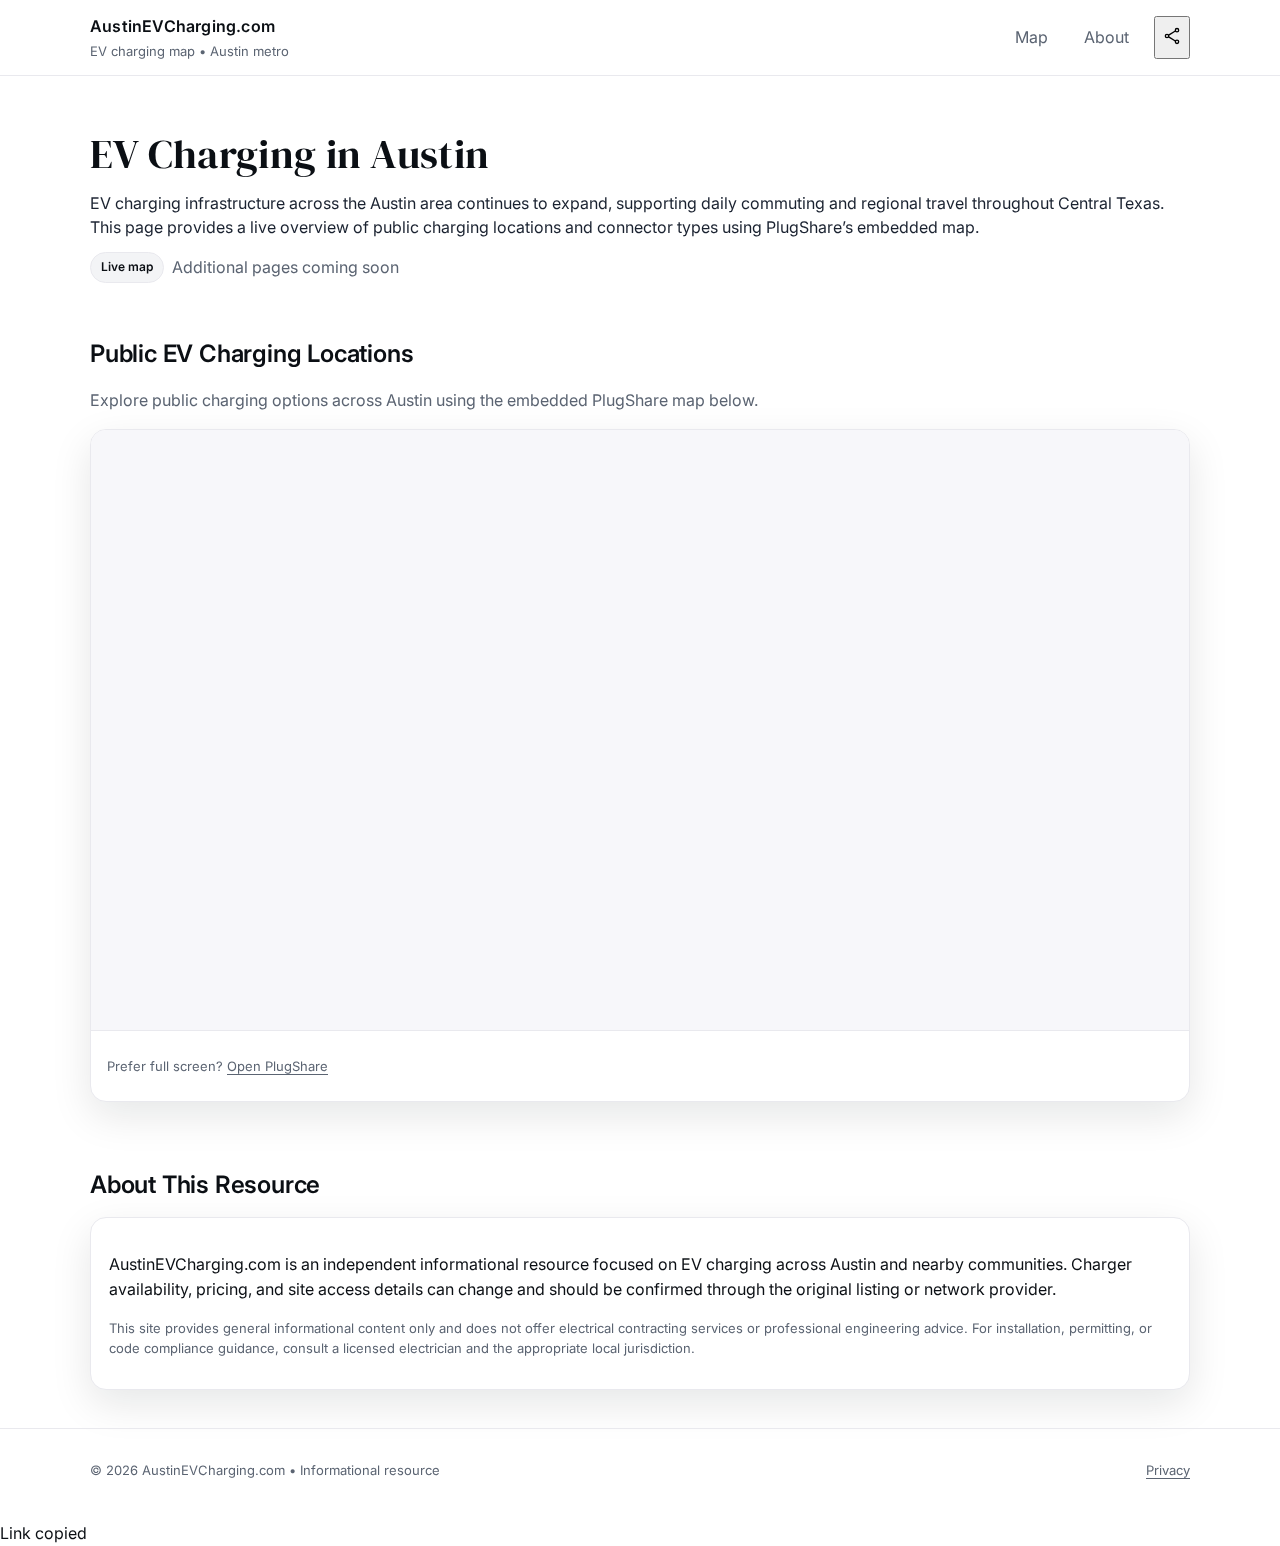
<file: index.html>
<!doctype html>
<html lang="en">
<head>
  <!-- Google tag (gtag.js) -->
  <script async src="https://www.googletagmanager.com/gtag/js?id=G-0S8ZHF54ET"></script>
  <script>
    window.dataLayer = window.dataLayer || [];
    function gtag(){dataLayer.push(arguments);}
    gtag('js', new Date());
    gtag('config', 'G-0S8ZHF54ET');
  </script>

  <meta charset="utf-8" />
  <meta name="viewport" content="width=device-width, initial-scale=1" />

  <title>EV Charging in Austin, TX | Live PlugShare Map</title>
  <meta name="description" content="A professional guide to EV charging in Austin, Texas — including a live PlugShare map and practical local considerations." />
  <meta name="robots" content="index,follow" />

  <link rel="canonical" href="https://austinevcharging.com/" />

  <link rel="stylesheet" href="styles.css" />
  <link rel="icon" type="image/png" sizes="32x32" href="/favicon-32.png">
  <link rel="icon" type="image/png" sizes="192x192" href="/favicon-192.png">  

  <!-- Open Graph -->
  <meta property="og:title" content="EV Charging in Austin, TX" />
  <meta property="og:description" content="Live EV charging map for Austin, Texas." />
  <meta property="og:type" content="website" />
</head>

<body>
  <a class="skip-link" href="#main">Skip to content</a>

  <header class="header">
    <div class="container header-inner">
      <div class="brand">
        <a class="brand-link" href="/">AustinEVCharging.com</a>
        <small class="brand-sub">EV charging map • Austin metro</small>
      </div>

      <nav class="nav" aria-label="Primary">
        <a href="#map">Map</a>
        <a href="#about">About</a>
        <button class="share-btn" type="button" id="shareBtn" aria-label="Share this page">
          <svg viewBox="0 0 24 24" width="20" height="20" aria-hidden="true">
          <circle cx="18" cy="5" r="2" stroke="currentColor" stroke-width="1.6" fill="none"/>
          <circle cx="6" cy="12" r="2" stroke="currentColor" stroke-width="1.6" fill="none"/>
          <circle cx="18" cy="19" r="2" stroke="currentColor" stroke-width="1.6" fill="none"/>
          <line x1="8" y1="11" x2="16" y2="6" stroke="currentColor" stroke-width="1.6"/>
          <line x1="8" y1="13" x2="16" y2="18" stroke="currentColor" stroke-width="1.6"/>
          </svg>
        </button>        
      </nav>
    </div>
  </header>

  <main id="main">
    <section class="hero">
      <div class="container">
        <h1>EV Charging in Austin</h1>

        <p class="lede">
          EV charging infrastructure across the Austin area continues to expand, supporting daily commuting and regional travel throughout Central Texas.
          This page provides a live overview of public charging locations and connector types using PlugShare’s embedded map.
        </p>

        <div class="hero-meta" aria-label="Site status">
          <span class="badge">Live map</span>
          <span class="muted">Additional pages coming soon</span>
        </div>
      </div>
    </section>

    <section class="section" id="map">
      <div class="container">
        <div class="section-head">
          <h2>Public EV Charging Locations</h2>
          <p class="muted">
            Explore public charging options across Austin using the embedded PlugShare map below.
          </p>
        </div>

        <div class="map-card" role="region" aria-label="PlugShare map embed">
          <iframe
            title="PlugShare EV charging map - Austin, Texas"
            src="https://www.plugshare.com/widget2.html?latitude=30.2672&longitude=-97.7431&zoom=11&hidden=power,plug_type,network,restrictions&default_plugs=J1772,Tesla,CHAdeMO,CCS-COMBO,NEMA520,NEMA1450"
            loading="lazy"
            allow="geolocation"
            style="width:100%; height:600px; border:0;">
          </iframe>

          <div class="map-footer">
            <p class="muted small">
              Prefer full screen? <a class="inline-link" href="https://www.plugshare.com/" target="_blank" rel="noopener noreferrer">Open PlugShare</a>
            </p>
          </div>
        </div>
      </div>
    </section>

    <section class="section" id="about">
      <div class="container">
        <div class="section-head">
          <h2>About This Resource</h2>
        </div>

        <div class="card">
          <p>
            AustinEVCharging.com is an independent informational resource focused on EV charging across Austin and nearby communities.
            Charger availability, pricing, and site access details can change and should be confirmed through the original listing or network provider.
          </p>
          <p class="muted small">
            This site provides general informational content only and does not offer electrical contracting services or professional engineering advice.
            For installation, permitting, or code compliance guidance, consult a licensed electrician and the appropriate local jurisdiction.
          </p>
        </div>
      </div>
    </section>

  </main>

<footer class="footer">
  <div class="container footer-inner">
    <p class="small muted">
      © <span id="year"></span> AustinEVCharging.com • Informational resource
    </p>

    <p class="small muted">
      <a class="inline-link" href="/privacy.html">Privacy</a>
    </p>
  </div>
</footer>


  <script>
    document.getElementById("year").textContent = new Date().getFullYear();
  </script>

  <div id="toast" class="toast" role="status" aria-live="polite">
    Link copied
  </div>

  <script>
  (function(){
    const btn = document.getElementById('shareBtn');
    const toast = document.getElementById('toast');
    if (!btn) return;

    const cleanUrl = window.location.origin + window.location.pathname;

    btn.addEventListener('click', async () => {
      try{
        if (navigator.share) {
          await navigator.share({
            title: document.title,
            text: 'EV charging map and local guide.',
            url: cleanUrl
          });
        } else if (navigator.clipboard) {
          await navigator.clipboard.writeText(cleanUrl);
          showToast();
        }
      } catch(e){}
    });

    function showToast(){
      if(!toast) return;
      toast.classList.add('show');
      setTimeout(() => toast.classList.remove('show'), 1500);
    }
  })();
</script>
  
</body>
</html>
</file>
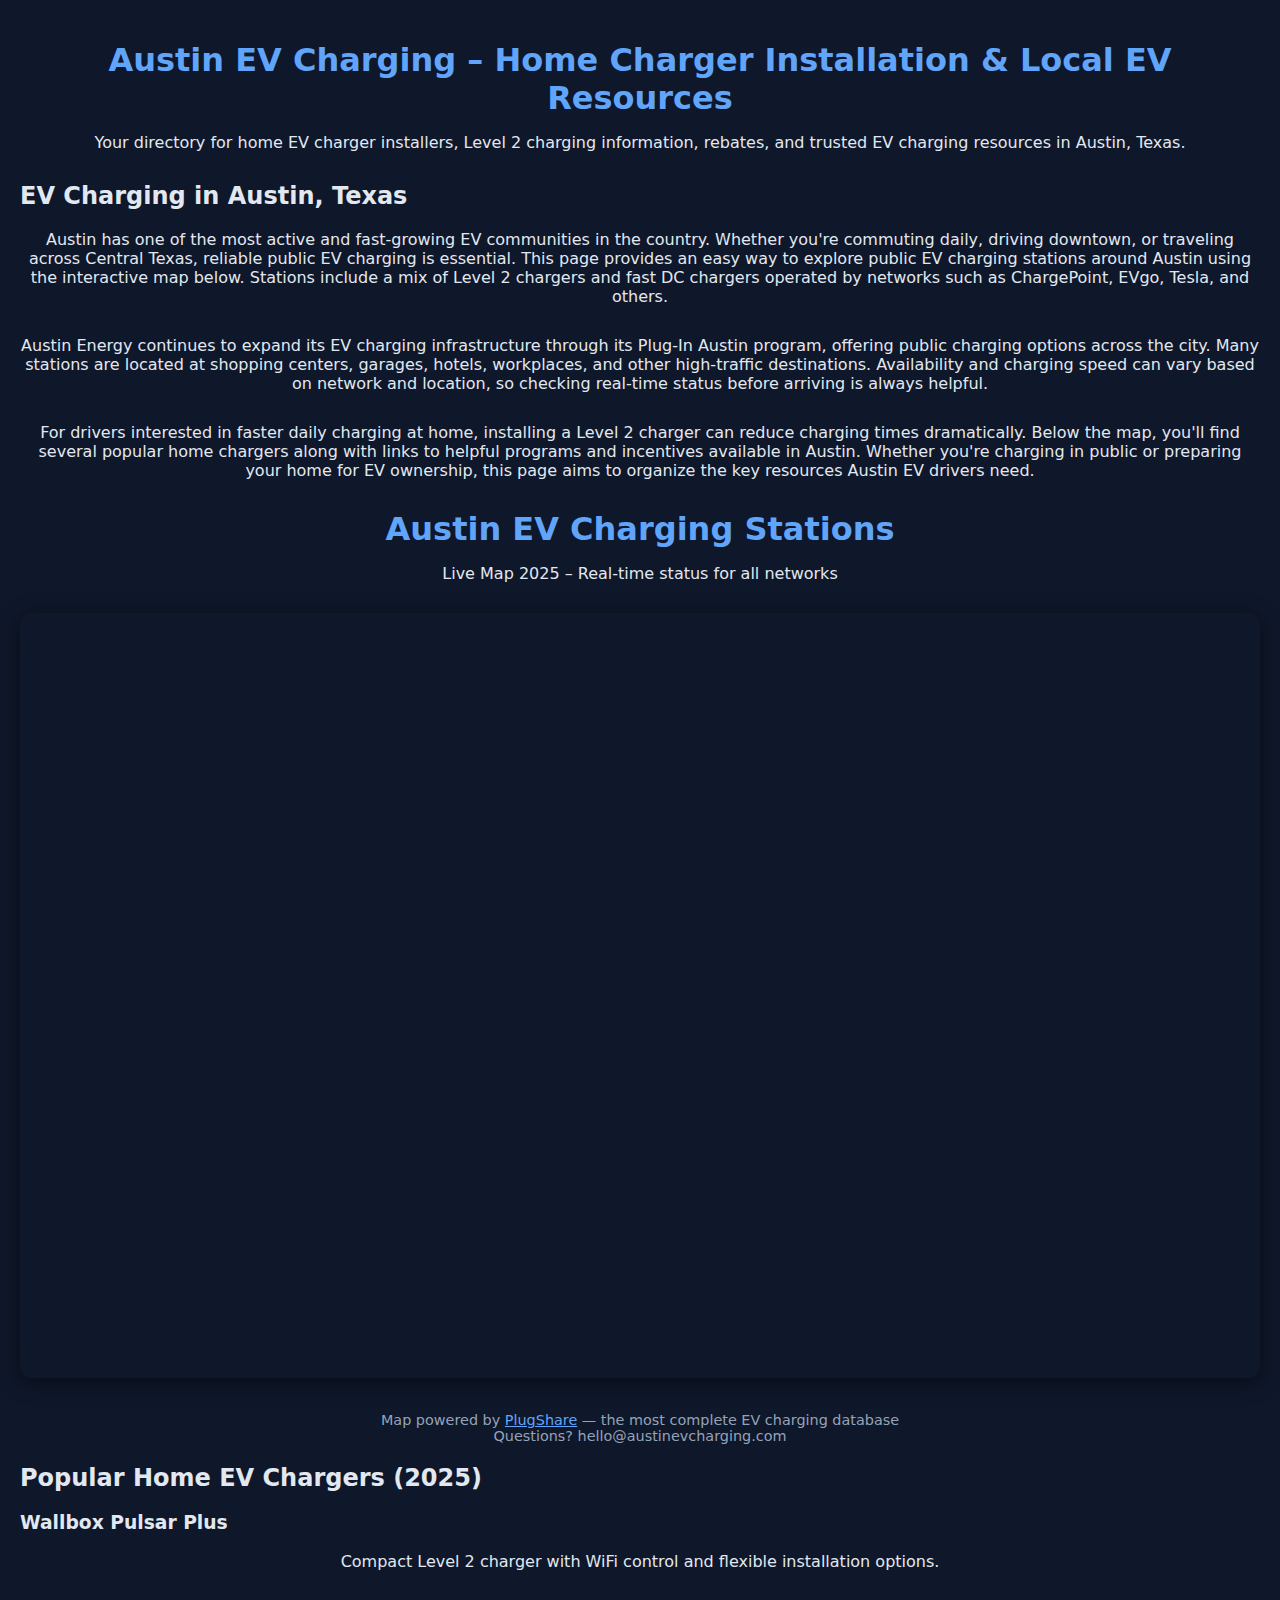
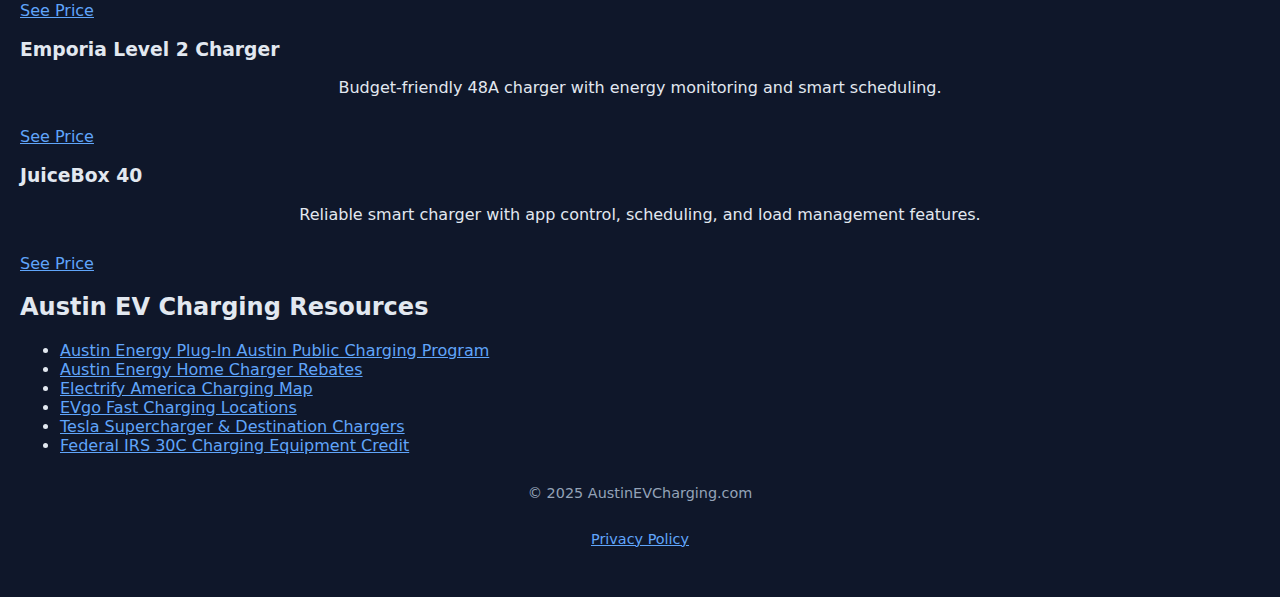
<file: index_new.html>
<!DOCTYPE html>
<html lang="en">
<head>
    <meta charset="UTF-8">
    <meta name="viewport" content="width=device-width, initial-scale=1.0">
    <title>Austin EV Charging Stations – Live Map 2025</title>
    <meta name="description" content="Real-time map of all public EV charging stations in Austin, Texas – Tesla Superchargers, Electrify America, ChargePoint, EVgo and more.">
    <style>
        body { margin:0; padding:20px; font-family:system-ui,Arial,sans-serif; background:#0f172a; color:#e2e8f0; }
        h1 { text-align:center; color:#60a5fa; margin-bottom:8px; }
        p { text-align:center; margin-bottom:30px; }
        .map-container { width:100%; height:85vh; border:none; border-radius:12px; box-shadow:0 4px 20px rgba(0,0,0,0.5); }
        footer { text-align:center; margin-top:30px; font-size:0.9em; color:#94a3b8; }
        a { color:#60a5fa; }
    </style>
</head>
<body>
    <h1>Austin EV Charging – Home Charger Installation & Local EV Resources</h1>
    <p>Your directory for home EV charger installers, Level 2 charging information, rebates, and trusted EV charging resources in Austin, Texas.</p>

<section>
  <h2>EV Charging in Austin, Texas</h2>
  <p>
    Austin has one of the most active and fast-growing EV communities in the country. Whether you're commuting daily, driving downtown, or traveling across Central Texas, reliable public EV charging is essential. This page provides an easy way to explore public EV charging stations around Austin using the interactive map below. Stations include a mix of Level 2 chargers and fast DC chargers operated by networks such as ChargePoint, EVgo, Tesla, and others.
  </p>
  <p>
    Austin Energy continues to expand its EV charging infrastructure through its Plug-In Austin program, offering public charging options across the city. Many stations are located at shopping centers, garages, hotels, workplaces, and other high-traffic destinations. Availability and charging speed can vary based on network and location, so checking real-time status before arriving is always helpful.
  </p>
  <p>
    For drivers interested in faster daily charging at home, installing a Level 2 charger can reduce charging times dramatically. Below the map, you'll find several popular home chargers along with links to helpful programs and incentives available in Austin. Whether you're charging in public or preparing your home for EV ownership, this page aims to organize the key resources Austin EV drivers need.
  </p>
</section>
    
    <h1>Austin EV Charging Stations</h1>
    <p>Live Map 2025 – Real-time status for all networks</p>
    
    <iframe class="map-container" 
            src="https://www.plugshare.com/widget2.html?latitude=30.2672&longitude=-97.7431&zoom=11&hidden=power,plug_type,network,restrictions&default_plugs=J1772,Tesla,CHAdeMO,CCS-COMBO,NEMA520,NEMA1450" 
            frameborder="0" allowfullscreen>
    </iframe>
    <footer>
        Map powered by <a href="https://www.plugshare.com/">PlugShare</a> — the most complete EV charging database<br>
        Questions? hello@austinevcharging.com
    </footer>

    <section>
  <h2>Popular Home EV Chargers (2025)</h2>

  <div class="charger-list">
    <div class="charger-item">
      <h3>Wallbox Pulsar Plus</h3>
      <p>Compact Level 2 charger with WiFi control and flexible installation options.</p>
      <a href="#" class="btn">See Price</a>
    </div>

    <div class="charger-item">
      <h3>Emporia Level 2 Charger</h3>
      <p>Budget-friendly 48A charger with energy monitoring and smart scheduling.</p>
      <a href="#" class="btn">See Price</a>
    </div>

    <div class="charger-item">
      <h3>JuiceBox 40</h3>
      <p>Reliable smart charger with app control, scheduling, and load management features.</p>
      <a href="#" class="btn">See Price</a>
    </div>
  </div>
</section>

<section>
  <h2>Austin EV Charging Resources</h2>
  <ul>
    <li><a href="https://austinenergy.com/ae/green-power/plug-in-austin" target="_blank">Austin Energy Plug-In Austin Public Charging Program</a></li>
    <li><a href="https://austinenergy.com/ae/green-power/ev-rebates" target="_blank">Austin Energy Home Charger Rebates</a></li>
    <li><a href="https://www.electrifyamerica.com/locate-charger/" target="_blank">Electrify America Charging Map</a></li>
    <li><a href="https://www.evgo.com/charging-locations/" target="_blank">EVgo Fast Charging Locations</a></li>
    <li><a href="https://www.tesla.com/findus" target="_blank">Tesla Supercharger & Destination Chargers</a></li>
    <li><a href="https://www.irs.gov/credits-deductions/alternative-fuel-vehicle-refueling-property-credit" target="_blank">Federal IRS 30C Charging Equipment Credit</a></li>
  </ul>
</section>

<footer>
  <p>&copy; 2025 AustinEVCharging.com</p>
  <p><a href="/privacy.html">Privacy Policy</a></p>
</footer>


   
</body>
</html>
</file>
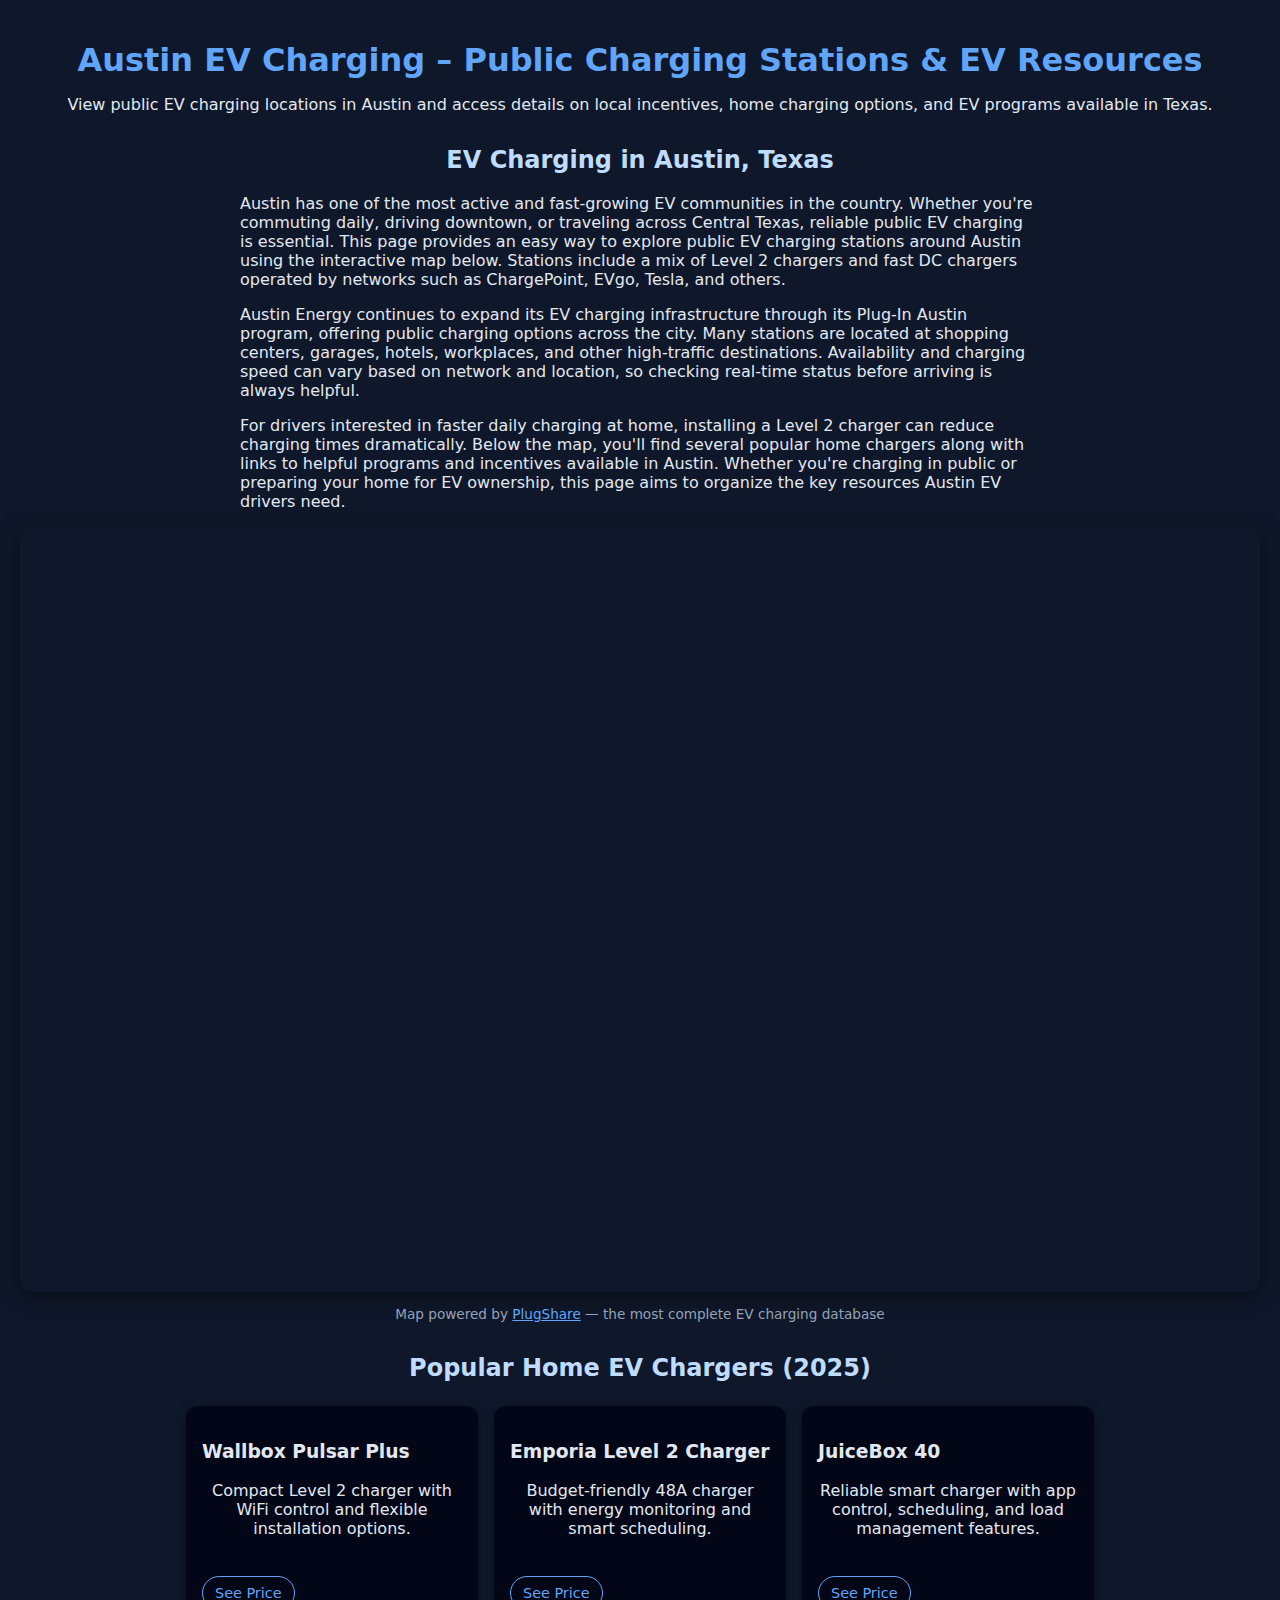
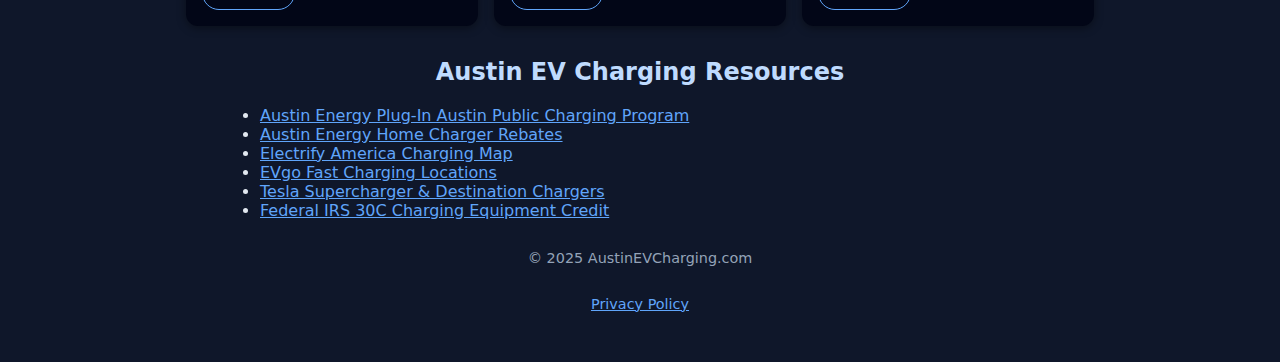
<file: index_newest.html>
<!DOCTYPE html>
<html lang="en">
<head>
    <meta charset="UTF-8">
    <meta name="viewport" content="width=device-width, initial-scale=1.0">
    <title>Austin EV Charging Stations – Live Map 2025</title>
    <meta name="description" content="Real-time map of public EV charging stations in Austin, Texas – Tesla Superchargers, Electrify America, ChargePoint, EVgo and more.">
    <style>
        body { margin:0; padding:20px; font-family:system-ui,Arial,sans-serif; background:#0f172a; color:#e2e8f0; }
        h1 { text-align:center; color:#60a5fa; margin-bottom:8px; }
        h2 { text-align:center; color:#bfdbfe; margin-top:32px; }
        p { text-align:center; margin-bottom:30px; }
        p.left { text-align:left; max-width:800px; margin:0 auto 16px auto; }
        .map-container { width:100%; height:85vh; border:none; border-radius:12px; box-shadow:0 4px 20px rgba(0,0,0,0.5); }
        .charger-list { display:flex; flex-wrap:wrap; gap:16px; justify-content:center; margin:24px 0; }
        .charger-item { background:#020617; padding:16px; border-radius:12px; max-width:260px; box-shadow:0 2px 10px rgba(0,0,0,0.4); }
        .btn { display:inline-block; margin-top:8px; padding:8px 12px; border-radius:999px; border:1px solid #60a5fa; text-decoration:none; font-size:0.9em; }
        .btn:hover { background:#1d4ed8; color:#e2e8f0; }
        footer { text-align:center; margin-top:30px; font-size:0.9em; color:#94a3b8; }
        a { color:#60a5fa; }
        ul { max-width:800px; margin:0 auto 24px auto; }
    </style>
</head>
<body>
    <h1>Austin EV Charging – Public Charging Stations & EV Resources</h1>
    <p>View public EV charging locations in Austin and access details on local incentives, home charging options, and EV programs available in Texas.</p>

    <section>
      <h2>EV Charging in Austin, Texas</h2>
      <p class="left">
        Austin has one of the most active and fast-growing EV communities in the country. Whether you're commuting daily, driving downtown, or traveling across Central Texas, reliable public EV charging is essential. This page provides an easy way to explore public EV charging stations around Austin using the interactive map below. Stations include a mix of Level 2 chargers and fast DC chargers operated by networks such as ChargePoint, EVgo, Tesla, and others.
      </p>
      <p class="left">
        Austin Energy continues to expand its EV charging infrastructure through its Plug-In Austin program, offering public charging options across the city. Many stations are located at shopping centers, garages, hotels, workplaces, and other high-traffic destinations. Availability and charging speed can vary based on network and location, so checking real-time status before arriving is always helpful.
      </p>
      <p class="left">
        For drivers interested in faster daily charging at home, installing a Level 2 charger can reduce charging times dramatically. Below the map, you'll find several popular home chargers along with links to helpful programs and incentives available in Austin. Whether you're charging in public or preparing your home for EV ownership, this page aims to organize the key resources Austin EV drivers need.
      </p>
    </section>
    
    <iframe class="map-container" 
            src="https://www.plugshare.com/widget2.html?latitude=30.2672&longitude=-97.7431&zoom=11&hidden=power,plug_type,network,restrictions&default_plugs=J1772,Tesla,CHAdeMO,CCS-COMBO,NEMA520,NEMA1450" 
            frameborder="0" allowfullscreen>
    </iframe>

    <div style="text-align:center; margin-top:10px; font-size:0.85em; color:#94a3b8;">
        Map powered by <a href="https://www.plugshare.com/">PlugShare</a> — the most complete EV charging database
    </div>

    <section>
      <h2>Popular Home EV Chargers (2025)</h2>

      <div class="charger-list">
        <div class="charger-item">
          <h3>Wallbox Pulsar Plus</h3>
          <p>Compact Level 2 charger with WiFi control and flexible installation options.</p>
          <a href="#" class="btn">See Price</a>
        </div>

        <div class="charger-item">
          <h3>Emporia Level 2 Charger</h3>
          <p>Budget-friendly 48A charger with energy monitoring and smart scheduling.</p>
          <a href="#" class="btn">See Price</a>
        </div>

        <div class="charger-item">
          <h3>JuiceBox 40</h3>
          <p>Reliable smart charger with app control, scheduling, and load management features.</p>
          <a href="#" class="btn">See Price</a>
        </div>
      </div>
    </section>

    <section>
      <h2>Austin EV Charging Resources</h2>
      <ul>
        <li><a href="https://austinenergy.com/ae/green-power/plug-in-austin" target="_blank">Austin Energy Plug-In Austin Public Charging Program</a></li>
        <li><a href="https://austinenergy.com/ae/green-power/ev-rebates" target="_blank">Austin Energy Home Charger Rebates</a></li>
        <li><a href="https://www.electrifyamerica.com/locate-charger/" target="_blank">Electrify America Charging Map</a></li>
        <li><a href="https://www.evgo.com/charging-locations/" target="_blank">EVgo Fast Charging Locations</a></li>
        <li><a href="https://www.tesla.com/findus" target="_blank">Tesla Supercharger & Destination Chargers</a></li>
        <li><a href="https://www.irs.gov/credits-deductions/alternative-fuel-vehicle-refueling-property-credit" target="_blank">Federal IRS 30C Charging Equipment Credit</a></li>
      </ul>
    </section>

    <footer>
      <p>&copy; 2025 AustinEVCharging.com</p>
      <p><a href="/privacy.html">Privacy Policy</a></p>
    </footer>
</body>
</html>
</file>
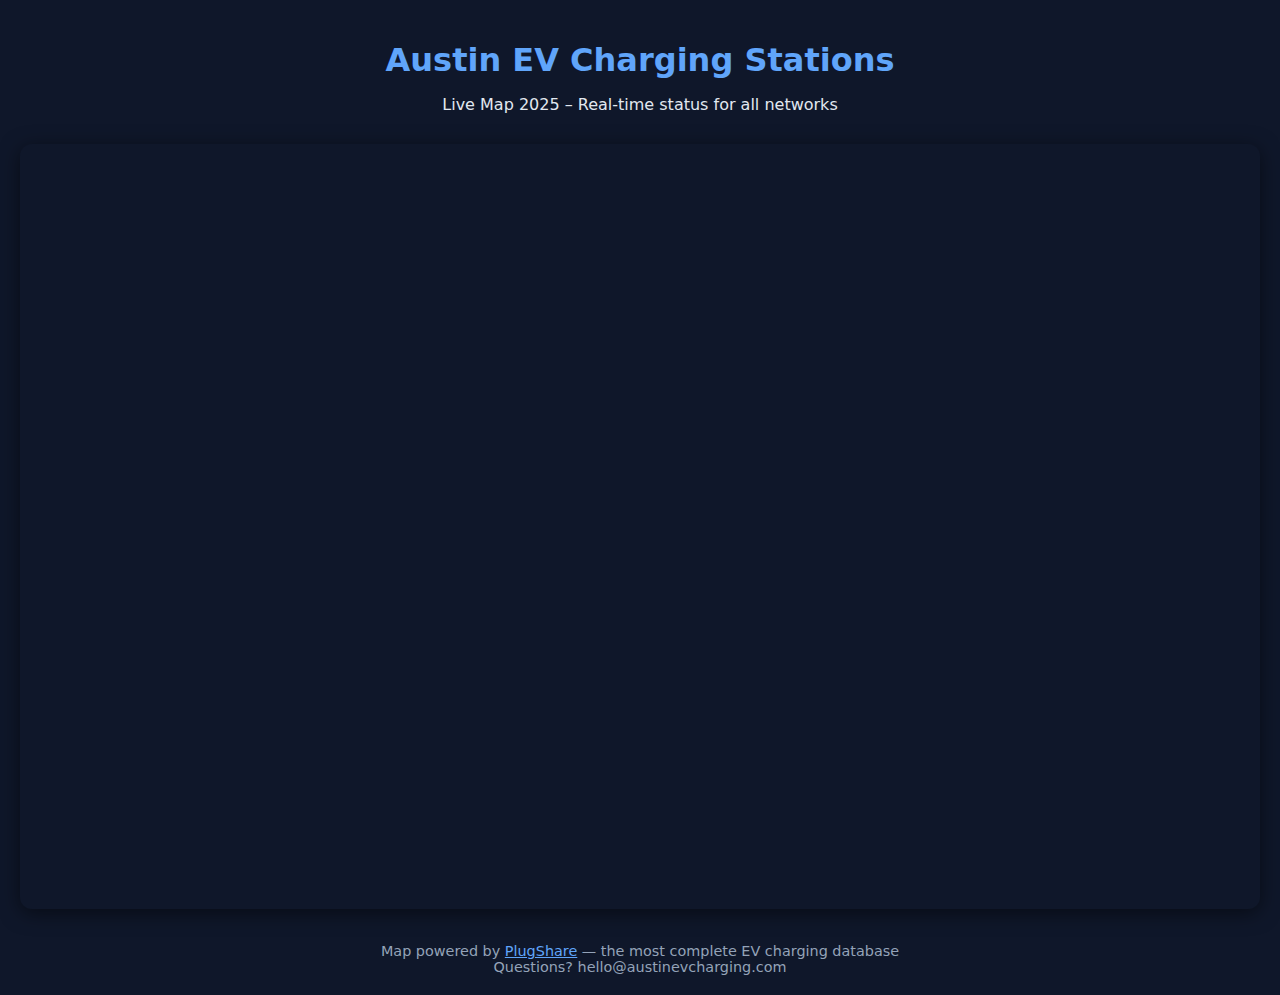
<file: index_orig.html>
<!DOCTYPE html>
<html lang="en">
<head>
    <meta charset="UTF-8">
    <meta name="viewport" content="width=device-width, initial-scale=1.0">
    <title>Austin EV Charging Stations – Live Map 2025</title>
    <meta name="description" content="Real-time map of all public EV charging stations in Austin, Texas – Tesla Superchargers, Electrify America, ChargePoint, EVgo and more.">
    <style>
        body { margin:0; padding:20px; font-family:system-ui,Arial,sans-serif; background:#0f172a; color:#e2e8f0; }
        h1 { text-align:center; color:#60a5fa; margin-bottom:8px; }
        p { text-align:center; margin-bottom:30px; }
        .map-container { width:100%; height:85vh; border:none; border-radius:12px; box-shadow:0 4px 20px rgba(0,0,0,0.5); }
        footer { text-align:center; margin-top:30px; font-size:0.9em; color:#94a3b8; }
        a { color:#60a5fa; }
    </style>
</head>
<body>
    <h1>Austin EV Charging Stations</h1>
    <p>Live Map 2025 – Real-time status for all networks</p>
    
    <iframe class="map-container" 
            src="https://www.plugshare.com/widget2.html?latitude=30.2672&longitude=-97.7431&zoom=11&hidden=power,plug_type,network,restrictions&default_plugs=J1772,Tesla,CHAdeMO,CCS-COMBO,NEMA520,NEMA1450" 
            frameborder="0" allowfullscreen>
    </iframe>
    
    <footer>
        Map powered by <a href="https://www.plugshare.com/">PlugShare</a> — the most complete EV charging database<br>
        Questions? hello@austinevcharging.com
    </footer>
</body>
</html>
</file>
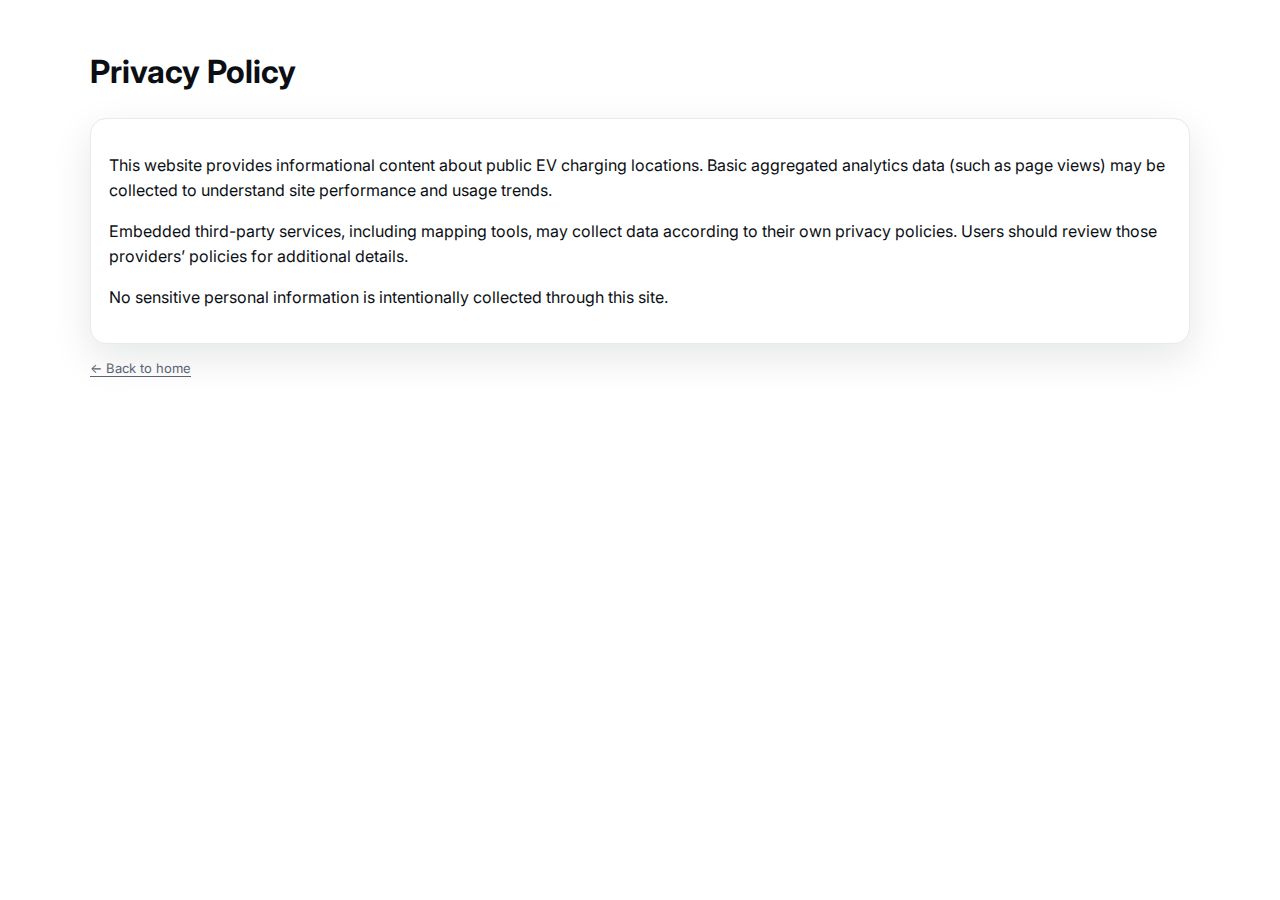
<file: privacy.html>
<!doctype html>
<html lang="en">
<head>
  <meta charset="utf-8" />
  <meta name="viewport" content="width=device-width, initial-scale=1" />
  <title>Privacy Policy | AustinEVCharging.com</title>
  <meta name="robots" content="noindex,follow" />
  <link rel="stylesheet" href="styles.css" />
</head>

<body>
  <main class="section">
    <div class="container">
      <h1>Privacy Policy</h1>

      <div class="card">
        <p>
          This website provides informational content about public EV charging locations.
          Basic aggregated analytics data (such as page views) may be collected to
          understand site performance and usage trends.
        </p>

        <p>
          Embedded third-party services, including mapping tools, may collect data
          according to their own privacy policies. Users should review those providers’
          policies for additional details.
        </p>

        <p>
          No sensitive personal information is intentionally collected through this site.
        </p>
      </div>

      <p class="small muted" style="margin-top:14px;">
        <a class="inline-link" href="/">← Back to home</a>
      </p>
    </div>
  </main>
</body>
</html>
</file>
<file: styles.css>
@import url('https://fonts.googleapis.com/css2?family=Inter:wght@400;500;600&family=DM+Serif+Display:ital@0;1&display=swap');

:root{
  --page:#ffffff;
  --text:#0b0f14;
  --muted:#5b6472;
  --line:#e9e9ee;
  --radius:16px;
  --shadow:0 14px 40px rgba(11,15,20,.10);
  --max:1100px;
}

*{box-sizing:border-box}
html,body{margin:0;padding:0}
body{
  font-family:Inter, system-ui, -apple-system, Segoe UI, Roboto, Arial, sans-serif;
  color:var(--text);
  background:var(--page);
  line-height:1.55;
}
a{color:inherit}
img{max-width:100%;height:auto;display:block}

.container{
  width:min(var(--max), calc(100% - 40px));
  margin:0 auto;
}

.skip-link{
  position:absolute;
  left:-999px;
  top:auto;
  width:1px;height:1px;
  overflow:hidden;
}
.skip-link:focus{
  left:16px; top:16px;
  width:auto; height:auto;
  padding:10px 12px;
  background:#fff;
  border:1px solid var(--line);
  border-radius:12px;
  box-shadow:var(--shadow);
  z-index:9999;
}

.header{
  position:sticky;
  top:0;
  background:rgba(255,255,255,.88);
  backdrop-filter:saturate(180%) blur(10px);
  border-bottom:1px solid var(--line);
  z-index:10;
}
.header-inner{
  display:flex;
  align-items:center;
  justify-content:space-between;
  padding:14px 0;
  gap:16px;
}

.brand{
  display:flex;
  flex-direction:column;
  gap:2px;
}
.brand-link{
  font-weight:600;
  letter-spacing:.2px;
  text-decoration:none;
}
.brand-sub{
  color:var(--muted);
  font-size:13px;
}

.nav{
  display:flex;
  gap:14px;
}
.nav a{
  text-decoration:none;
  padding:8px 10px;
  border-radius:12px;
  border:1px solid transparent;
  color:var(--muted);
}
.nav a:hover{
  color:var(--text);
  border-color:var(--line);
  background:#fff;
}

.hero{
  padding:26px 0 26px;
}

.hero h1{
  font-family: 'DM Serif Display', serif;
  font-weight: 400;
  font-size: clamp(28px, 3.2vw, 46px);  /* smaller max */
  line-height: 1.25;                   /* more breathing room */
  letter-spacing: 0.3px;               /* slight positive spacing */
  margin-bottom: 8px;
}

h2, h3{
  font-family: 'Inter', sans-serif;
  font-weight: 600;
}

.lede{
  margin:10px 0;
  font-size:16px;
  color:#1a2230;
  max-width:none;
}
.hero-meta{
  margin-top:12px;
  display:flex;
  gap:8px;
  align-items:center;
}
.badge{
  display:inline-flex;
  align-items:center;
  padding:5px 10px;
  border-radius:999px;
  border:1px solid var(--line);
  font-size:12px;
  font-weight:600;
  background:#f3f4f6;
}

.section{
  padding:26px 0 38px;
}
.section-head{
  margin-bottom:14px;
}
.section h2{
  margin:0 0 8px;
  font-size:24px;
  letter-spacing:-0.2px;
}

.card, .map-card{
  background:#fff;
  border:1px solid var(--line);
  border-radius:var(--radius);
  box-shadow:var(--shadow);
}

.card{
  padding:18px 18px;
  max-width:100%;
}

.muted{color:var(--muted)}
.small{font-size:13px}

.bullets{
  margin:12px 0 0;
  padding-left:18px;
}
.bullets li{margin:6px 0}

.map-card{
  overflow:hidden;
}
.map-card iframe{
  width:100%;
  height:min(70vh, 640px);
  border:0;
  display:block;
  background:#f7f7fa;
}
.map-footer{
  padding:12px 16px;
  border-top:1px solid var(--line);
}
.inline-link{
  color:inherit;
  text-decoration:underline;
  text-underline-offset:3px;
}

.footer{
  border-top:1px solid var(--line);
  padding:18px 0 28px;
}
.footer-inner{
  display:flex;
  justify-content:space-between;
  gap:16px;
  flex-wrap:wrap;
}
</file>
